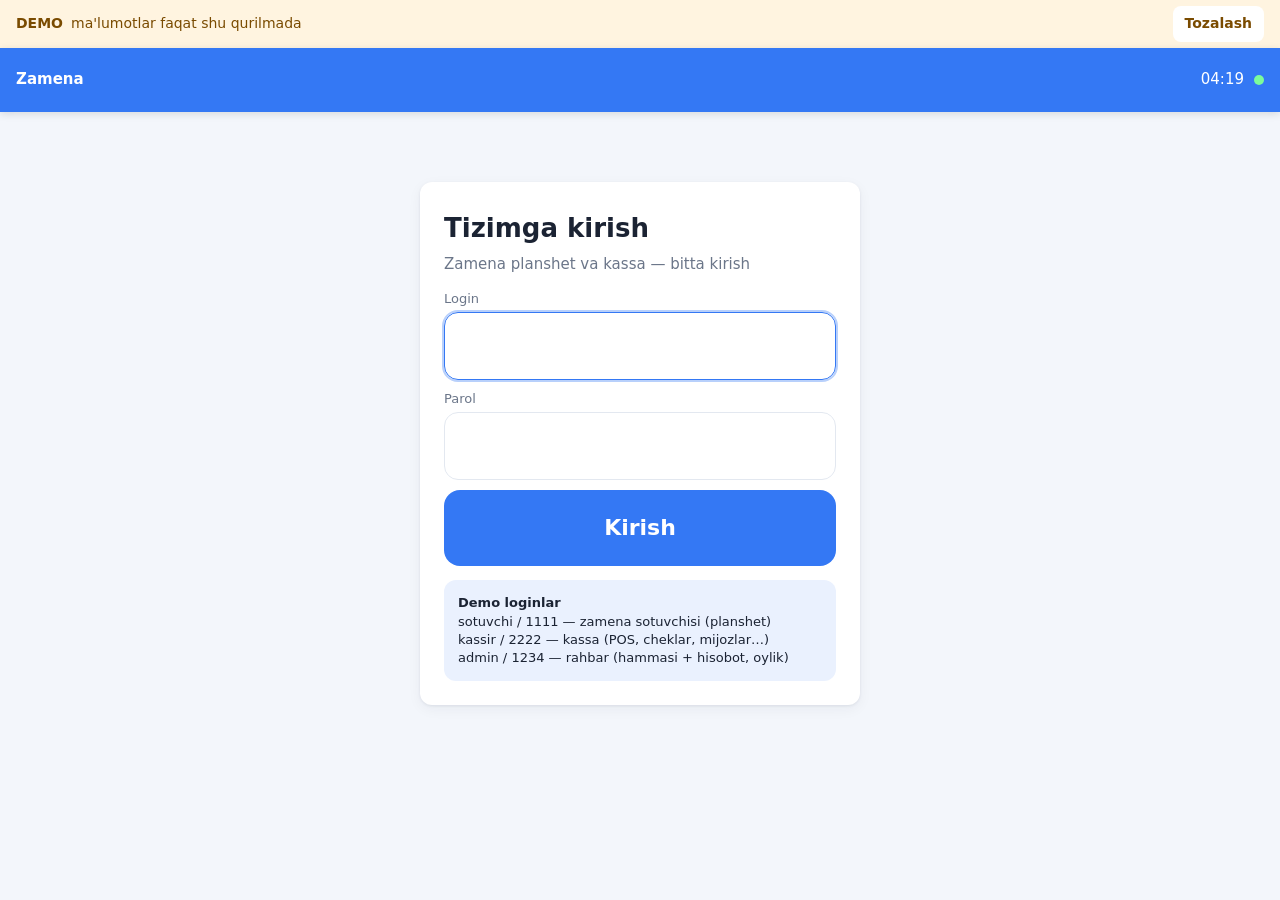
<file: index.html>
<!doctype html>
<html lang="uz">
<head>
<meta charset="utf-8">
<meta name="viewport" content="width=device-width, initial-scale=1">
<meta name="theme-color" content="#3478F4">
<title>Zamena</title>
<meta http-equiv="refresh" content="0; url=moy-zamena/static/app.html">
<script>location.replace('moy-zamena/static/app.html' + location.hash);</script>
</head>
<body style="font-family:system-ui,sans-serif;padding:24px;background:#f3f6fb;color:#1b2333">
<a href="moy-zamena/static/app.html">Zamena ilovasini ochish</a>
</body>
</html>
</file>
<file: moy-zamena/static/app.css>
:root{
  --primary:#3478F4; --primary-d:#2160d4; --bg:#f3f6fb; --card:#fff; --text:#1b2333; --muted:#6b7689;
  --line:#e3e8f0; --ok:#1f9d55; --warn:#e8930c; --bad:#d64545; --soft:#eaf1fe;
  --r:12px; --sh:0 1px 3px rgba(20,30,60,.08),0 4px 14px rgba(20,30,60,.05);
}
*{box-sizing:border-box}
html,body{margin:0;background:var(--bg);color:var(--text);font:15px/1.4 system-ui,-apple-system,"Segoe UI",Roboto,sans-serif}
button,input,select,textarea{font:inherit;color:inherit}
.top{position:sticky;top:0;z-index:10;display:flex;align-items:center;gap:12px;padding:0 16px;height:56px;background:var(--primary);color:#fff;box-shadow:0 2px 8px rgba(0,0,0,.12)}
.brand{font-weight:700;white-space:nowrap;cursor:pointer}
.tabs{display:flex;gap:4px;overflow-x:auto;flex:1;scrollbar-width:none}
.tabs::-webkit-scrollbar{display:none}
.tabs button{background:none;border:0;color:#fff;opacity:.8;padding:8px 12px;border-radius:8px;cursor:pointer;white-space:nowrap}
.tabs button.on{background:rgba(255,255,255,.2);opacity:1;font-weight:600}
.tabs .badge{background:#fff;color:var(--primary);border-radius:10px;padding:0 6px;font-size:12px;margin-left:4px;font-weight:700}
.top-right{display:flex;align-items:center;gap:10px;font-variant-numeric:tabular-nums}
.dot{width:10px;height:10px;border-radius:50%;background:#7CFC9A;display:inline-block}
.dot.off{background:#ff8080}
main{max-width:1280px;margin:0 auto;padding:16px}
.loading{padding:40px;text-align:center;color:var(--muted)}
h2{margin:4px 0 14px;font-size:20px}
h3{margin:0 0 10px;font-size:16px}
.card{background:var(--card);border-radius:var(--r);box-shadow:var(--sh);padding:16px;margin-bottom:14px}
.grid{display:grid;gap:14px}
.g2{grid-template-columns:repeat(2,minmax(0,1fr))}
.g3{grid-template-columns:repeat(3,minmax(0,1fr))}
.g4{grid-template-columns:repeat(4,minmax(0,1fr))}
@media (max-width:900px){.g3,.g4{grid-template-columns:repeat(2,minmax(0,1fr))}}
@media (max-width:600px){.g2,.g3,.g4{grid-template-columns:1fr}}
.row{display:flex;gap:10px;align-items:center;flex-wrap:wrap}
.row.end{justify-content:flex-end}
.sp{flex:1}
.muted{color:var(--muted)}
.small{font-size:13px}
.big{font-size:28px;font-weight:700;font-variant-numeric:tabular-nums}
.num{text-align:right;font-variant-numeric:tabular-nums;white-space:nowrap}
.pos{color:var(--ok)} .neg{color:var(--bad)}
.stat .label{color:var(--muted);font-size:13px}
.stat .big{margin-top:4px}
.btn{border:0;border-radius:10px;padding:10px 16px;background:var(--soft);color:var(--primary-d);font-weight:600;cursor:pointer;min-height:42px}
.btn:hover{filter:brightness(.97)}
.btn.p{background:var(--primary);color:#fff}
.btn.ok{background:var(--ok);color:#fff}
.btn.bad{background:#fdecec;color:var(--bad)}
.btn.lg{padding:14px 22px;font-size:17px;min-height:54px}
.btn.sm{padding:6px 10px;min-height:32px;font-size:13px}
.btn:disabled{opacity:.5;cursor:default}
label.f{display:block;margin-bottom:10px}
label.f>span{display:block;font-size:13px;color:var(--muted);margin-bottom:4px}
input,select,textarea{width:100%;border:1px solid var(--line);border-radius:10px;padding:10px 12px;background:#fff;min-height:42px}
input:focus,select:focus,textarea:focus{outline:2px solid rgba(52,120,244,.35);border-color:var(--primary)}
input.plate{font-size:30px;font-weight:700;text-transform:uppercase;letter-spacing:2px;text-align:center;padding:14px}
input.inl{min-height:34px;padding:6px 8px}
table{width:100%;border-collapse:collapse}
th,td{padding:8px 10px;border-bottom:1px solid var(--line);text-align:left;vertical-align:middle}
th{font-size:12px;color:var(--muted);font-weight:600;text-transform:uppercase;letter-spacing:.3px}
tr.click{cursor:pointer} tr.click:hover{background:#f7f9fd}
.tbl-wrap{overflow-x:auto}
.chips{display:flex;flex-wrap:wrap;gap:8px}
.chip{border:1.5px solid var(--line);background:#fff;border-radius:999px;padding:9px 14px;cursor:pointer;user-select:none}
.chip.on{border-color:var(--primary);background:var(--soft);color:var(--primary-d);font-weight:600}
.chip.req{border-color:var(--bad)}
.masters{display:grid;grid-template-columns:repeat(auto-fill,minmax(140px,1fr));gap:10px}
.masters .chip{border-radius:12px;text-align:center;padding:16px 10px;font-size:16px}
.tag{display:inline-block;border-radius:6px;padding:2px 8px;font-size:12px;font-weight:600}
.tag.jarayonda{background:#fff4e0;color:#a86400}
.tag.tayyor{background:#e3f6ea;color:#16794a}
.tag.yopilgan{background:#eef1f6;color:#556}
.tag.bekor{background:#fdecec;color:var(--bad)}
.tag.bonus{background:#f3e8ff;color:#7a3db8}
.tag.moy{background:#fff4e0;color:#a86400}.tag.filtr{background:#e7f0ff;color:#2a5fc4}.tag.boshqa{background:#eef1f6;color:#556}.tag.xizmat{background:#e3f6ea;color:#16794a}
.queue{display:grid;grid-template-columns:repeat(auto-fill,minmax(300px,1fr));gap:14px}
.qcard{cursor:pointer;border-left:5px solid var(--warn);transition:transform .1s}
.qcard.tayyor{border-left-color:var(--ok)}
.qcard:hover{transform:translateY(-1px)}
.qcard .plate-t{font-size:22px;font-weight:800;letter-spacing:1px}
.qcard.new{animation:pulse 1.2s ease 3}
@keyframes pulse{50%{box-shadow:0 0 0 6px rgba(52,120,244,.35)}}
.rank{display:flex;align-items:center;gap:10px;padding:8px 0;border-bottom:1px solid var(--line)}
.rank:last-child{border:0}
.rank .n{width:28px;height:28px;border-radius:50%;background:var(--soft);display:grid;place-items:center;font-weight:700;color:var(--primary-d)}
.rank.first .n{background:#ffd34d;color:#6b4e00}
.bar{height:8px;background:var(--soft);border-radius:4px;overflow:hidden;margin-top:4px}
.bar>i{display:block;height:100%;background:var(--primary)}
.empty{padding:24px;text-align:center;color:var(--muted)}
.modal-bg{position:fixed;inset:0;background:rgba(15,25,45,.45);z-index:50;display:flex;align-items:flex-start;justify-content:center;padding:24px 12px;overflow-y:auto}
.modal{background:#fff;border-radius:16px;width:100%;max-width:760px;padding:20px;box-shadow:0 20px 60px rgba(0,0,0,.25)}
.modal.wide{max-width:1000px}
.modal .mh{display:flex;align-items:center;margin-bottom:12px}
.modal .mh h3{margin:0;flex:1;font-size:18px}
.x{background:none;border:0;font-size:26px;line-height:1;cursor:pointer;color:var(--muted)}
#toast{position:fixed;bottom:20px;left:50%;transform:translateX(-50%);z-index:99;display:flex;flex-direction:column;gap:8px;align-items:center}
#toast div{background:#1b2333;color:#fff;padding:12px 18px;border-radius:10px;box-shadow:var(--sh);max-width:90vw}
#toast div.err{background:var(--bad)}
.picker-list{max-height:50vh;overflow-y:auto;border:1px solid var(--line);border-radius:10px}
.picker-list .pi{display:flex;gap:10px;padding:10px 12px;border-bottom:1px solid var(--line);cursor:pointer;align-items:center}
.picker-list .pi:hover{background:var(--soft)}
.sum-box{background:var(--soft);border-radius:12px;padding:14px}
.sum-box .line{display:flex;justify-content:space-between;padding:3px 0}
.sum-box .tot{font-size:24px;font-weight:800;border-top:1px solid #cfdcf7;margin-top:6px;padding-top:8px}
.hist .h{padding:10px 0;border-bottom:1px solid var(--line)}
.hist .h:last-child{border:0}
.chooser{display:grid;grid-template-columns:repeat(auto-fit,minmax(260px,1fr));gap:16px;max-width:700px;margin:60px auto}
.chooser a{display:block;text-decoration:none;color:inherit;text-align:center;padding:40px 20px}
.chooser .ico{font-size:48px}
.pl-shell{max-width:900px;margin:0 auto}
.warn-box{background:#fff4e0;color:#7a4b00;border-radius:10px;padding:10px 12px;margin-bottom:10px}
@media print{
  body *{visibility:hidden}
  #receipt,#receipt *{visibility:visible}
  #receipt{position:absolute;left:0;top:0;width:72mm;font:12px monospace}
}
#receipt{display:none}
@media print{#receipt{display:block}}

/* ---------------- Planshet: katta, bosishga qulay tugmalar ---------------- */
body.pl{font-size:18px}
body.pl main{padding:14px}
body.pl .tabs button{font-size:18px;padding:10px 18px}
body.pl .modal .btn{min-height:56px;font-size:18px}
.who{background:rgba(255,255,255,.18);border:0;color:#fff;border-radius:10px;padding:8px 12px;font-size:16px;cursor:pointer;white-space:nowrap}
.btn.xl{min-height:76px;font-size:22px;padding:16px 22px;border-radius:16px}
.lbl{font-size:14px;color:var(--muted);font-weight:700;text-transform:uppercase;letter-spacing:.4px;margin-bottom:10px}
.big2{font-size:24px;font-weight:700;line-height:1.25}
.tr{display:inline-block;background:#1b2333;color:#fff;border-radius:8px;padding:1px 9px;font-size:.75em;vertical-align:2px}
.hdr{row-gap:14px}
.plate-box{display:flex;align-items:center;gap:12px;border:3px solid #1b2333;border-radius:14px;padding:10px 16px;background:#fff;min-height:92px}
.plate-box .flag{background:var(--primary);color:#fff;font-weight:800;border-radius:6px;padding:4px 8px;font-size:15px}
.plate-disp{font-size:48px;font-weight:800;letter-spacing:4px;font-variant-numeric:tabular-nums;flex:1;text-align:center;white-space:nowrap}
.plate-disp.ph{color:#cfd5df}
.plate-ok{color:var(--ok);font-size:36px;font-weight:800;width:40px;text-align:center}
.plate-box.sm{min-height:0;padding:6px 12px;border-width:2px}
.plate-box.sm .plate-disp{font-size:28px;letter-spacing:2px}
.plate-mini{border:2px solid #1b2333;border-radius:8px;padding:2px 10px;font-weight:800;font-size:22px;letter-spacing:1px;white-space:nowrap}
.kbd{margin:16px 0}
.krow{display:flex;gap:8px;margin-bottom:8px;justify-content:center}
.key{flex:1;max-width:96px;height:72px;border:0;border-radius:14px;background:#eef2f9;font-size:28px;font-weight:700;cursor:pointer;box-shadow:0 3px 0 #d3d9e5;touch-action:manipulation;-webkit-user-select:none;user-select:none}
.key:active{background:#d9e5fd;transform:translateY(2px);box-shadow:0 1px 0 #d3d9e5}
.key.wide{max-width:none;font-size:22px}
.tiles{display:grid;grid-template-columns:repeat(auto-fill,minmax(160px,1fr));gap:10px}
.tiles.two{grid-template-columns:1fr 1fr}
.tiles.one{grid-template-columns:1fr}
.tiles.lit{grid-template-columns:repeat(6,minmax(70px,1fr));flex:1}
.tile{min-height:68px;border:2px solid var(--line);background:#fff;border-radius:16px;font-size:20px;font-weight:600;cursor:pointer;padding:10px 12px;display:flex;flex-direction:column;align-items:center;justify-content:center;gap:4px;position:relative;text-align:center;touch-action:manipulation;color:var(--text)}
.tile:active{transform:scale(.98)}
.tile.on{border-color:var(--primary);background:var(--soft);color:var(--primary-d);box-shadow:inset 0 0 0 2px var(--primary)}
.tile.xl{min-height:96px;font-size:24px}
.tile small{font-size:14px;font-weight:500;color:var(--muted)}
.tile.col{flex-direction:row;justify-content:flex-start;gap:12px;font-size:18px}
.tile .cnt{position:absolute;top:-10px;right:-10px;background:var(--primary);color:#fff;border-radius:16px;min-width:34px;height:34px;display:grid;place-items:center;font-size:18px;font-weight:800;box-shadow:0 2px 6px rgba(0,0,0,.2)}
.cdot{display:inline-block;width:16px;height:16px;border-radius:50%;border:1px solid rgba(0,0,0,.25);vertical-align:-2px;margin-right:5px}
.cdot.lg{width:32px;height:32px;margin:0;flex:none}
.phone-in{display:flex;align-items:stretch;border:2px solid var(--line);border-radius:14px;overflow:hidden;background:#fff}
.phone-in:focus-within{border-color:var(--primary)}
.phone-in span{padding:0 16px;font-size:30px;font-weight:700;color:var(--muted);background:#f3f6fb;display:flex;align-items:center}
.phone-in input{border:0;border-radius:0;font-size:32px;font-weight:700;letter-spacing:1px;min-height:76px;outline:none}
.in-xl{font-size:24px;min-height:68px;border-radius:14px}
.in-xl.mil{font-size:34px;font-weight:800;letter-spacing:1px}
.bigbtns{display:flex;gap:12px;margin:14px 0}
.bigbtns>*{flex:1}
.stepper{display:flex;align-items:center;gap:8px}
.qbtn{width:58px;height:58px;border-radius:14px;border:0;background:#eef2f9;font-size:30px;font-weight:700;cursor:pointer;touch-action:manipulation;flex:none}
.qbtn:active{background:#d9e5fd}
.qty{min-width:64px;text-align:center;font-size:24px;font-weight:800}
.irow{display:flex;align-items:center;gap:10px;padding:10px 0;border-bottom:1px solid var(--line)}
.irow.tot{font-size:22px;border:0}
.bonus-t{border:2px solid var(--line);background:#fff;border-radius:12px;padding:0 12px;height:52px;font-size:16px;font-weight:600;cursor:pointer;color:var(--muted)}
.bonus-t.on{border-color:#7a3db8;background:#f3e8ff;color:#7a3db8}
.ocard{border-left:6px solid var(--warn)}
.ocard.tayyor{border-left-color:var(--ok)}
.ocard.yopilgan{border-left-color:#aab}
.btn.bad.xl{background:#fdecec}
@media (max-width:700px){.tiles.lit{grid-template-columns:repeat(3,1fr)}.plate-disp{font-size:34px}.key{height:60px;font-size:22px}}
.tile .cnt[hidden]{display:none}
@media (max-width:1000px){body.pl .brand,body.pl #clock{display:none}}
.qcard .plate-t{white-space:nowrap;border:2px solid #1b2333;border-radius:8px;padding:0 8px}
/* Telefon (tor ekran) */
.who-n{margin-left:6px}
@media (max-width:600px){
  body.pl .top{gap:8px;padding:0 10px}
  body.pl .tabs button{font-size:16px;padding:8px 10px}
  .who-n{display:none}
  .who{padding:8px 10px}
  .irow{flex-wrap:wrap;row-gap:6px}
  .irow[data-i]>.sp{flex-basis:100%}
  .irow>.num{margin-left:auto}
  .irow.tot>.sp{flex-basis:auto}
  .qbtn{width:50px;height:50px}
  .qty{min-width:44px}
  .bonus-t{height:50px;padding:0 10px}
  .plate-box{padding:8px 10px;gap:8px;min-height:76px}
  .plate-disp{font-size:30px;letter-spacing:2px}
  .plate-box .flag{font-size:12px;padding:3px 5px}
  .plate-ok{font-size:26px;width:26px}
  .plate-box.sm .plate-disp{font-size:24px}
  .btn.xl{font-size:19px;min-height:68px;padding:12px 14px}
  .tile.xl{font-size:21px;min-height:84px}
  .big2{font-size:21px}
}

/* ---------------- Yangi ko'rinish: alohida yumaloq tugmalar, foydalanuvchi, login ---------------- */
.top{height:auto;min-height:64px;padding-block:8px;gap:10px}
.brand{display:flex;align-items:center}
.tabs{gap:8px;padding:2px}
.tabs button{background:rgba(255,255,255,.16);border:1.5px solid rgba(255,255,255,.28);opacity:1;border-radius:14px;padding:10px 18px;font-weight:600;box-shadow:0 2px 0 rgba(0,0,0,.08)}
.tabs button:hover{background:rgba(255,255,255,.26)}
.tabs button.on{background:#fff;color:var(--primary-d);border-color:#fff;box-shadow:0 3px 10px rgba(0,0,0,.15)}
.tabs button.on .badge{background:var(--primary);color:#fff}
.user-chip{display:flex;align-items:center;gap:8px;background:rgba(255,255,255,.16);border:1.5px solid rgba(255,255,255,.28);color:#fff;border-radius:999px;padding:4px 14px 4px 4px;cursor:pointer;font-weight:600;font-size:16px;max-width:220px}
.user-chip .av{width:34px;height:34px;border-radius:50%;background:#fff;color:var(--primary-d);display:grid;place-items:center;font-weight:800;flex:none}
.user-chip .un{white-space:nowrap;overflow:hidden;text-overflow:ellipsis}
body.pl .brand{display:flex!important}
.login-wrap{display:flex;justify-content:center;padding-top:6vh}
.login{width:100%;max-width:440px;padding:24px}
.login h2{font-size:26px;margin-bottom:18px}
.newsale{width:100%;margin-bottom:16px;font-size:24px;min-height:84px}
.sec-h{margin:4px 0 10px}
.sec-h h2{margin:0}
.cnt-pill{display:inline-grid;place-items:center;min-width:34px;height:34px;padding:0 8px;border-radius:17px;background:var(--primary);color:#fff;font-size:18px;vertical-align:2px}
.done-list summary{cursor:pointer;font-size:17px;padding:4px 0}
.plate-mini.sm{font-size:15px;padding:1px 6px}
.pmsg{min-height:26px;margin-top:8px;font-size:17px;color:var(--muted)}
.pmsg.ok{color:var(--ok);font-weight:600}
.pmsg.err{color:var(--bad);font-weight:600}
.plate-box.bad{border-color:var(--bad);box-shadow:0 0 0 3px rgba(214,69,69,.15)}
.btn.xl small{display:block;font-size:13px;font-weight:500;opacity:.8}
.btn.warn{background:#fff4e0;color:#a86400;box-shadow:inset 0 0 0 2px #e8930c}
.hist2 .hrow{display:flex;gap:14px;align-items:flex-start;padding:12px 0;border-bottom:1px solid var(--line)}
.hist2 .hrow:last-child{border:0}
.hdate{display:flex;flex-direction:column;min-width:108px;font-variant-numeric:tabular-nums}
.hdate span{color:var(--muted);font-size:14px}
.big3{font-size:18px}
/* moy tanlash */
.oil-btn{width:100%;min-height:110px;font-size:26px}
.oil-sel{display:flex;align-items:center;gap:14px}
.bonus-note{display:inline-block;margin-top:6px;background:#f3e8ff;color:#7a3db8;border-radius:8px;padding:4px 10px;font-weight:600;font-size:15px}
.oimg{width:72px;height:72px;border-radius:12px;object-fit:contain;background:#fff;border:1px solid var(--line);flex:none;display:grid;place-items:center}
.oimg.ph{background:linear-gradient(160deg,#fff4e0,#ffe2ae);color:#8a5a00;border-color:#f3d79a;font-size:15px;text-align:center;line-height:1.1}
.oimg.sm{width:40px;height:40px;border-radius:8px;font-size:10px}
.oimg.lg{width:96px;height:96px}
.oimg.xl{width:160px;height:160px;font-size:16px}
.opick{display:grid;grid-template-columns:150px 1fr;gap:14px;min-height:50vh}
.grades{display:flex;flex-direction:column;gap:8px}
.gchip{border:2px solid var(--line);background:#fff;border-radius:14px;padding:14px 10px;font-size:19px;font-weight:700;cursor:pointer;color:var(--text)}
.gchip.on{border-color:var(--primary);background:var(--primary);color:#fff}
.ogrid{display:grid;grid-template-columns:repeat(auto-fill,minmax(170px,1fr));gap:12px;align-content:start}
.ocard2{display:flex;flex-direction:column;align-items:center;gap:6px;border:2px solid var(--line);background:#fff;border-radius:16px;padding:12px;cursor:pointer;text-align:center;color:var(--text)}
.ocard2 .oimg{width:120px;height:120px}
.ocard2.on{border-color:var(--primary);box-shadow:inset 0 0 0 2px var(--primary);background:var(--soft)}
.on1{font-weight:700;font-size:17px;line-height:1.2}
.on2{color:var(--muted);font-size:14px}
.obonus{background:#f3e8ff;color:#7a3db8;border-radius:8px;padding:2px 8px;font-size:13px;font-weight:600}
.lit-row{display:flex;gap:12px;align-items:center;flex-wrap:wrap}
.tiles.lit{grid-template-columns:repeat(4,minmax(80px,1fr));flex:1}
.lit-man{display:flex;align-items:center;gap:8px;font-size:18px;font-weight:600;color:var(--muted)}
.lit-man input{width:110px;min-height:68px;font-size:24px;font-weight:700;text-align:center;border-radius:14px}
/* filtr tanlash */
.ftile small{max-width:100%;overflow:hidden;text-overflow:ellipsis;white-space:nowrap}
.fgrid{display:grid;grid-template-columns:repeat(auto-fill,minmax(230px,1fr));gap:12px}
.fcard{border:2px solid var(--line);border-radius:16px;padding:12px;display:flex;flex-direction:column;gap:10px;background:#fff}
.fcard.on{border-color:var(--primary);background:var(--soft)}
.fmain{border:0;background:none;text-align:left;cursor:pointer;display:flex;flex-direction:column;gap:4px;padding:0;color:var(--text)}
.fqty{display:flex;align-items:center;justify-content:space-between}
.qbtn:disabled{opacity:.35}
.pform{display:flex;gap:16px;align-items:flex-start}
.pimg{display:flex;flex-direction:column;align-items:center}
@media (max-width:700px){
  .opick{grid-template-columns:1fr}
  .grades{flex-direction:row;flex-wrap:wrap}
  .gchip{padding:10px 14px;font-size:17px}
  .ogrid{grid-template-columns:repeat(2,1fr)}
  .ocard2 .oimg{width:96px;height:96px}
  .pform{flex-direction:column;align-items:stretch}
}
@media (max-width:600px){
  .top{gap:6px}
  .user-chip{padding:3px;max-width:none}
  .user-chip .un{display:none}
  .tabs button{padding:8px 11px;font-size:15px}
  .tiles.lit{grid-template-columns:repeat(4,1fr)}
  .lit-man input{width:90px}
  .hdate{min-width:86px}
  .oil-sel{flex-wrap:wrap}
}

/* ======================= KASSA: chap menyuli panel (Bito uslubida) ======================= */
body.ks{background:#f4f6fa}
body.ks .top{display:none}
body.ks main{margin-left:248px;max-width:none;padding:22px 28px 40px}
body.ks.posmode main{margin-left:0;padding:0}
body.ks.posmode #side{display:none}
#side{position:fixed;inset:0 auto 0 0;width:248px;background:#fff;border-right:1px solid var(--line);display:flex;flex-direction:column;z-index:20}
.sb-top{padding:16px 14px 8px}
.sb-brand{font-weight:800;font-size:18px;color:var(--primary-d);letter-spacing:.2px;padding:0 4px 12px}
.sb-user{display:flex;align-items:center;gap:10px;width:100%;border:1px solid var(--line);background:#fafbfd;border-radius:12px;padding:8px 10px;cursor:pointer;text-align:left;color:var(--text)}
.sb-user:hover{background:var(--soft)}
.sb-user .av,.cust .av,.av.sm{width:34px;height:34px;border-radius:50%;background:var(--primary);color:#fff;display:grid;place-items:center;font-weight:800;flex:none}
.av.sm{width:30px;height:30px;font-size:14px}
.sb-un{flex:1;min-width:0;display:flex;flex-direction:column}
.sb-un b{white-space:nowrap;overflow:hidden;text-overflow:ellipsis}
.sb-un small{color:var(--muted);font-size:12px}
.sb-pos{display:flex;align-items:center;gap:10px;margin:6px 14px 10px;padding:12px 14px;border:0;border-radius:12px;background:var(--primary);color:#fff;font-weight:700;font-size:15px;cursor:pointer;position:relative;box-shadow:0 4px 12px rgba(52,120,244,.3)}
.sb-pos:hover{background:var(--primary-d)}
.sb-pos .sbz{position:absolute;right:10px;background:#fff;color:var(--primary-d);border-radius:10px;min-width:22px;height:22px;display:grid;place-items:center;font-size:12px;padding:0 6px}
.sb-pos .sbz[hidden]{display:none}
.sb-nav{flex:1;overflow-y:auto;padding:0 10px}
.sb-grp{font-size:11px;text-transform:uppercase;letter-spacing:.6px;color:var(--muted);font-weight:700;padding:14px 10px 6px}
.sb-item{display:flex;align-items:center;gap:12px;width:100%;border:0;background:none;border-radius:10px;padding:9px 10px;font-size:15px;color:#3b4557;cursor:pointer;text-align:left}
.sb-item:hover{background:#f2f5fb}
.sb-item.on{background:var(--soft);color:var(--primary-d);font-weight:700}
.sb-item .ic{color:#7d879a}
.sb-item.on .ic{color:var(--primary)}
.sb-foot{border-top:1px solid var(--line);padding:8px 10px 10px}
.sb-status{display:flex;align-items:center;gap:8px;padding:8px 10px 0;font-size:13px;color:var(--muted)}
.ic{width:20px;height:20px;flex:none}
.ic.sm{width:16px;height:16px}
.btn .ic{vertical-align:-4px}
.kpage{max-width:1400px}
.khead{margin-bottom:14px}
.khead h2{margin:0;font-size:24px}
.kv{display:flex;align-items:center;justify-content:space-between;gap:12px;padding:6px 0;border-bottom:1px solid #eef1f6}
.kv:last-child{border-bottom:0}
.kv.tot{font-size:20px;font-weight:800;border-top:2px solid var(--line);border-bottom:0;margin-top:4px;padding-top:10px}
.kv .money{max-width:170px}
input.money{text-align:right;font-variant-numeric:tabular-nums}
.sbox{display:flex;align-items:center;gap:8px;border:1px solid var(--line);background:#fff;border-radius:10px;padding:0 10px;min-height:42px}
.sbox:focus-within{border-color:var(--primary);outline:2px solid rgba(52,120,244,.25)}
.sbox input{border:0;outline:0;padding:8px 0;min-height:0}
.sbox .ic{color:var(--muted)}
button.chip{font:inherit;color:var(--text)}
.mchip{display:inline-block;border-radius:6px;padding:1px 7px;font-size:12px;font-weight:600;background:#eef1f6;color:#4b5563}
.mchip.naqd{background:#e3f6ea;color:#16794a}.mchip.terminal{background:#e7f0ff;color:#2a5fc4}.mchip.otkazma{background:#f3e8ff;color:#7a3db8}.mchip.qarz{background:#fdecec;color:var(--bad)}
.phone-in.sm span{font-size:18px;padding:0 10px}.phone-in.sm input{font-size:18px;min-height:44px}
.center{text-align:center}
table.mt td,table.mt th{padding:7px 8px}
.done-big{font-size:42px;font-weight:800;text-align:center;margin:8px 0;font-variant-numeric:tabular-nums}
.done-change{font-size:22px;text-align:center;color:var(--ok)}
/* grafik */
.chart{position:relative;margin-top:8px}
.chart svg{display:block;overflow:visible}
.chart .grid{stroke:#e8ecf3;stroke-width:1}
.chart text{fill:var(--muted);font-size:11px;font-variant-numeric:tabular-nums}
.chart .bar path{fill:var(--primary)}
.chart .bar path.negbar{fill:var(--bad)}
.chart .bar:hover path,.chart .bar:focus path{fill:var(--primary-d)}
.chart .bar:focus{outline:none}
.chart .tip{position:absolute;transform:translate(-50%,-110%);background:#1b2333;color:#fff;border-radius:8px;padding:6px 10px;font-size:13px;white-space:nowrap;pointer-events:none;font-weight:600}
.hb{display:grid;grid-template-columns:minmax(90px,auto) 1fr auto;gap:10px;align-items:center;padding:6px 0}
.hbt{height:10px;background:#eef2f9;border-radius:5px;overflow:hidden}
.hbt i{display:block;height:100%;background:var(--primary);border-radius:0 4px 4px 0}
/* chek (chop etish) */
#receipt .rl{display:flex;justify-content:space-between;gap:8px}

/* ======================= POS (to'liq ekran) ======================= */
.posx{display:flex;flex-direction:column;height:100vh;background:#eef2f8}
.pos-top{display:flex;align-items:center;gap:12px;height:56px;padding:0 14px;background:#fff;border-bottom:1px solid var(--line);flex:none}
.pbtn{display:flex;align-items:center;gap:6px;border:1px solid var(--line);background:#fff;border-radius:10px;padding:8px 12px;font-weight:600;cursor:pointer;color:var(--text)}
.pbtn:hover{background:var(--soft)}
.pos-title{font-weight:800;font-size:17px}
.pos-shift{border:0;border-radius:999px;padding:7px 14px;font-weight:600;cursor:pointer;font-size:14px}
.pos-shift.on{background:#e3f6ea;color:#16794a}
.pos-shift.off{background:#fdecec;color:var(--bad);animation:pulse 1.6s ease infinite}
.pos-user{display:flex;align-items:center;gap:6px;color:var(--muted);font-weight:600}
.pos-body{flex:1;display:grid;grid-template-columns:92px minmax(0,1fr) 420px;min-height:0}
.pos-rail{background:#fff;border-right:1px solid var(--line);display:flex;flex-direction:column;gap:8px;padding:10px 8px}
.pos-rail button{position:relative;border:0;background:none;border-radius:14px;padding:14px 4px;display:flex;flex-direction:column;align-items:center;gap:6px;font-weight:700;font-size:13px;color:#5b6577;cursor:pointer}
.pos-rail button .ic{width:28px;height:28px}
.pos-rail button:hover{background:#f2f5fb}
.pos-rail button.on{background:var(--primary);color:#fff;box-shadow:0 4px 12px rgba(52,120,244,.3)}
.rbadge{position:absolute;top:6px;right:8px;background:var(--bad);color:#fff;border-radius:10px;min-width:22px;height:22px;display:grid;place-items:center;font-size:12px;padding:0 5px}
.rbadge[hidden]{display:none}
.pos-left{overflow-y:auto;padding:14px;min-width:0}
.pos-search{position:sticky;top:-14px;background:#eef2f8;padding:0 0 10px;z-index:2;display:flex;flex-direction:column;gap:10px}
.pos-search .sbox{min-height:50px;font-size:17px;background:#fff}
.pgrid{display:grid;grid-template-columns:repeat(auto-fill,minmax(150px,1fr));gap:10px}
.pcard{display:flex;flex-direction:column;gap:6px;align-items:stretch;text-align:left;border:1px solid var(--line);background:#fff;border-radius:14px;padding:10px;cursor:pointer;color:var(--text);transition:transform .08s,box-shadow .08s}
.pcard:hover{box-shadow:0 4px 14px rgba(20,30,60,.08);border-color:#cfdcf7}
.pcard:active{transform:scale(.98)}
.pimg{width:100%;aspect-ratio:4/3;object-fit:contain;border-radius:10px;background:#fff;max-width:100%}
.pimg.ph{display:grid;place-items:center;font-weight:800;font-size:15px;color:#556;background:#f1f4f9}
.pimg.ph.moy{background:linear-gradient(160deg,#fff4e0,#ffe2ae);color:#8a5a00}
.pimg.ph.filtr{background:#e7f0ff;color:#2a5fc4}
.pimg.ph.xizmat{background:#e3f6ea;color:#16794a}
.pn{font-weight:600;font-size:14px;line-height:1.25;min-height:2.5em}
.prow{display:flex;justify-content:space-between;align-items:baseline;gap:6px}
.prow b{font-size:16px;font-variant-numeric:tabular-nums}
.zhead{display:flex;align-items:baseline;gap:12px;flex-wrap:wrap;margin-bottom:10px}
.zhead h3{margin:0}
.zgrid{display:grid;grid-template-columns:repeat(auto-fill,minmax(260px,1fr));gap:12px}
.zcard{display:flex;flex-direction:column;gap:6px;text-align:left;border:2px solid transparent;background:#fff;border-radius:14px;padding:12px;cursor:pointer;color:var(--text);box-shadow:var(--sh)}
.zcard.tayyor{box-shadow:var(--sh),inset 4px 0 0 var(--ok)}
.zcard.jarayonda{box-shadow:var(--sh),inset 4px 0 0 var(--warn)}
.zcard.on{border-color:var(--primary)}
.zcard .row{justify-content:space-between}
.zcar{font-weight:700}
.zsum{font-size:20px;text-align:right;font-variant-numeric:tabular-nums}
.pos-cart{background:#fff;border-left:1px solid var(--line);display:flex;flex-direction:column;min-height:0}
.cart-head{padding:12px 14px;border-bottom:1px solid var(--line);display:flex;flex-direction:column;gap:10px}
.cust{display:flex;align-items:center;gap:10px;width:100%;border:1.5px dashed #c9d3e6;background:#fafbfd;border-radius:12px;padding:10px 12px;cursor:pointer;text-align:left;font-weight:600;color:var(--primary-d)}
.cust small{display:block;color:var(--muted);font-weight:500;font-size:12px}
.cust.on{border-style:solid;border-color:#cfdcf7;background:var(--soft);cursor:default;color:var(--text)}
.xbtn{border:0;background:none;color:var(--muted);cursor:pointer;padding:4px;border-radius:8px;display:grid;place-items:center}
.xbtn:hover{background:#fdecec;color:var(--bad)}
.cart-lines{flex:1;overflow-y:auto;padding:4px 14px}
.cl{padding:10px 0;border-bottom:1px solid #eef1f6}
.cl1{display:flex;align-items:center;gap:8px}
.cln{font-weight:600;font-size:14px}
.cl2{display:flex;align-items:center;gap:8px;margin-top:8px}
.qty-ctl{display:flex;align-items:center;border:1px solid var(--line);border-radius:10px;overflow:hidden}
.qty-ctl button{border:0;background:#f2f5fb;width:34px;height:34px;font-size:18px;font-weight:700;cursor:pointer}
.qty-ctl input{width:54px;border:0;border-radius:0;text-align:center;min-height:34px;padding:0;font-weight:700}
input.pr{width:96px;min-height:34px;padding:4px 8px;text-align:right}
.gift{border:1px solid var(--line);background:#fff;border-radius:8px;width:34px;height:34px;cursor:pointer;opacity:.45;font-size:16px}
.gift.on{opacity:1;background:#f3e8ff;border-color:#c9a4ef}
.cart-foot{border-top:1px solid var(--line);padding:12px 14px;display:flex;flex-direction:column;gap:2px;background:#fafbfd}
.cart-foot .btn.sm{align-self:flex-start;margin-bottom:6px}
.cart-foot .row{margin-top:10px;flex-wrap:nowrap}
.cart-empty{flex:1;display:flex;flex-direction:column;align-items:center;justify-content:center;color:var(--muted);text-align:center;padding:30px}
.cart-empty .ic{width:48px;height:48px;opacity:.4}
/* to'lov oynasi */
.paygrid{display:grid;grid-template-columns:1.3fr 1fr;gap:18px}
.paym{display:flex;flex-direction:column;gap:10px}
.pmrow{display:grid;grid-template-columns:200px 1fr;gap:10px;align-items:center}
.pmrow.dis{opacity:.5}
.pmrow input{font-size:22px;font-weight:700;min-height:56px}
.pmbtn{display:flex;justify-content:space-between;align-items:center;border:1.5px solid var(--line);background:#fff;border-radius:12px;padding:0 14px;min-height:56px;font-size:17px;font-weight:700;cursor:pointer;color:var(--text)}
.pmbtn small{color:var(--muted);font-weight:600;background:#eef1f6;border-radius:6px;padding:2px 6px;font-size:12px}
.pmbtn:hover:not(:disabled){border-color:var(--primary);color:var(--primary-d)}
.pmlbl{font-weight:700;display:flex;flex-direction:column;padding-left:4px}
.pmlbl small{color:var(--muted);font-weight:500}
.paysum{background:var(--soft);border-radius:14px;padding:16px;display:flex;flex-direction:column;gap:6px;justify-content:space-between}
.paysum .kv{font-size:17px;border-color:#d7e3fb}
.prest{font-size:24px;font-weight:700;padding:12px 0;text-align:center}
@media (max-width:1200px){.pos-body{grid-template-columns:80px minmax(0,1fr) 360px}}
@media (max-width:900px){
  body.ks main{margin-left:0;padding:16px}
  #side{position:static;width:auto;border-right:0;border-bottom:1px solid var(--line)}
  .sb-nav{display:flex;flex-wrap:wrap;gap:4px}.sb-grp{display:none}.sb-item{width:auto}
  .posx{height:auto;min-height:100vh}
  .pos-body{grid-template-columns:1fr}.pos-rail{flex-direction:row}.pos-cart{border-left:0}
  .paygrid{grid-template-columns:1fr}.pmrow{grid-template-columns:150px 1fr}
}

body.ks .demo-bar{margin-left:248px}
body.posmode .demo-bar{display:none}
.paygrid{align-items:start}
.pmrow{grid-template-columns:240px 1fr}
.pmbtn{white-space:nowrap;font-size:16px}
.dates{display:flex;gap:6px;align-items:center;flex-wrap:nowrap}
.dates input{width:auto}
@media (max-width:900px){body.ks .demo-bar{margin-left:0}}
.chart .tip{transform:translate(-50%,-100%)}
.sb-pos{padding-right:44px}
@media (max-width:900px){
  .pos-rail{order:-2}
  .pos-cart{order:-1;border-bottom:1px solid var(--line)}
  .cart-lines{max-height:40vh}
}

/* AI (rasmdan tanib olish) */
.ai-btn{white-space:nowrap;background:#f3e8ff;color:#6b2fb0}
.ai-btn:hover{filter:brightness(.97)}
.ai-pick{display:flex;align-items:center;gap:14px;flex-wrap:wrap;margin-bottom:12px}
.ai-res{display:flex;gap:16px;align-items:flex-start}
.ai-prev{width:220px;max-width:40%;border-radius:12px;border:1px solid var(--line);object-fit:contain;max-height:60vh}
.ai-wait{display:flex;align-items:center;gap:10px;font-size:18px;color:var(--muted);padding:30px 0}
.spin{width:22px;height:22px;border:3px solid #d7e3fb;border-top-color:var(--primary);border-radius:50%;animation:rot .8s linear infinite;display:inline-block}
@keyframes rot{to{transform:rotate(360deg)}}
.ai-t select{min-height:34px;padding:4px 6px;font-size:14px}
.ai-t tr.unm{background:#fff8ec}
.ai-off{text-align:center;padding:10px}
@media (max-width:700px){.ai-res{flex-direction:column}.ai-prev{max-width:100%;width:100%}}

/* Admin qo'shimchalari */
tr.tot-row td{border-top:2px solid var(--line);background:#f7f9fc}
.warn-box.row{display:flex;align-items:center;gap:10px}
</file>
